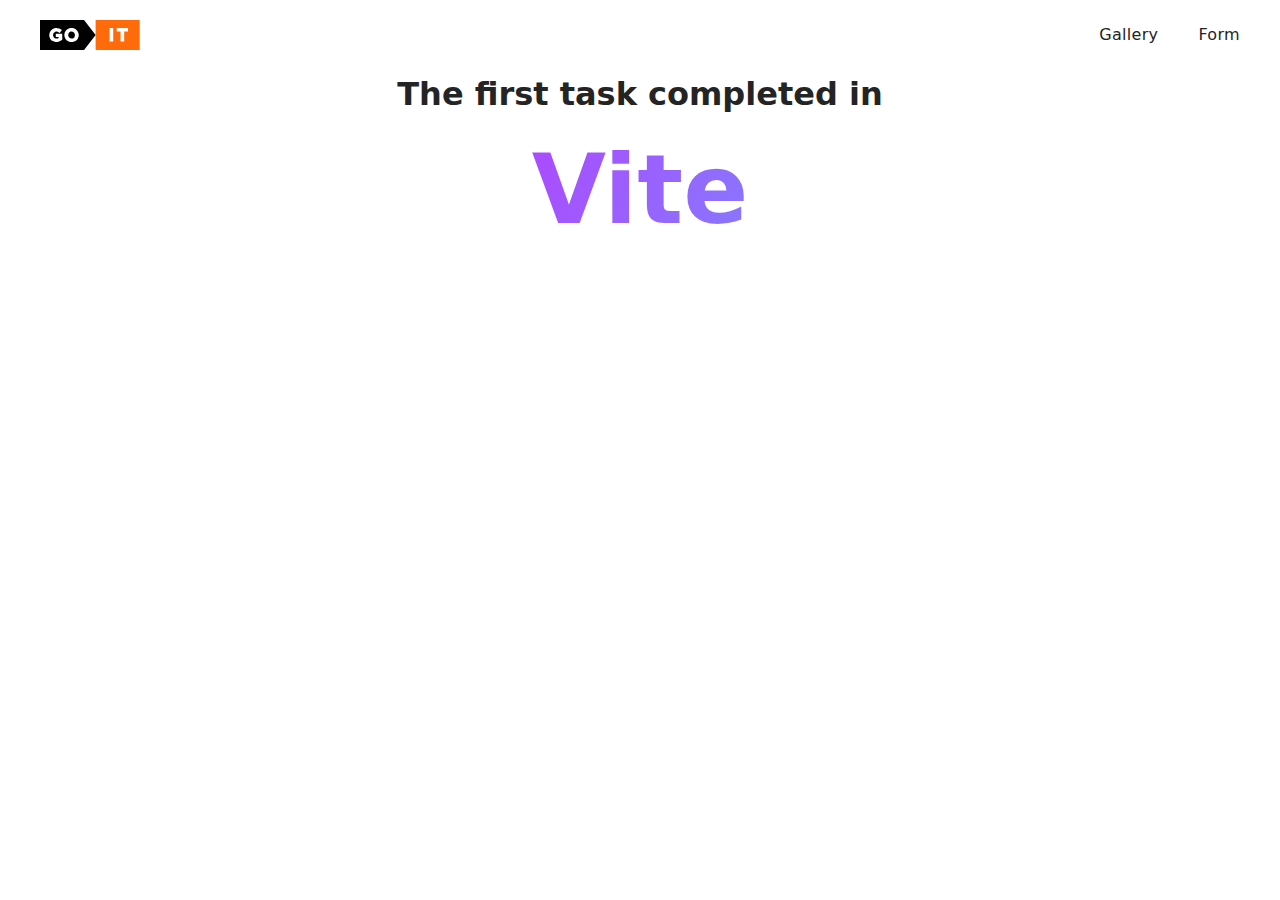
<file: src/index.html>
<!DOCTYPE html>
<html lang="en">
  <head>
    <meta charset="UTF-8" />
    <meta name="viewport" content="width=device-width, initial-scale=1.0" />
    <title>Gallery and Form</title>
    <link rel="stylesheet" href="./css/styles.css" />
  </head>
  <body>
   <header class="header">
  <div class="container">
    <nav class="nav">
      <a class="nav-logo" href="./index.html" aria-label="Site logo">
        <svg class="nav-logo-icon" width="100" height="30">
          <use href="./img/sprite.svg#logo"></use>
        </svg>
      </a>
          <ul class="nav-list">
            <li class="nav-item">
              <a class="nav-link {=$highlight-act}" href="./1-gallery.html"
                >Gallery</a
              >
            </li>
            <li class="nav-item">
              <a class="nav-link {=$highlight-curr}" href="./2-form.html"
                >Form</a
              >
            </li>
          </ul>
        </nav>
      </div>
    </header>
    <main>
  </div>
    <h1 class="main-title">
      The first task completed in 
       <span class="main-title-gradient">Vite</span>
    </h1>
  </div>
    </main>
  </body>
</html>
</file>
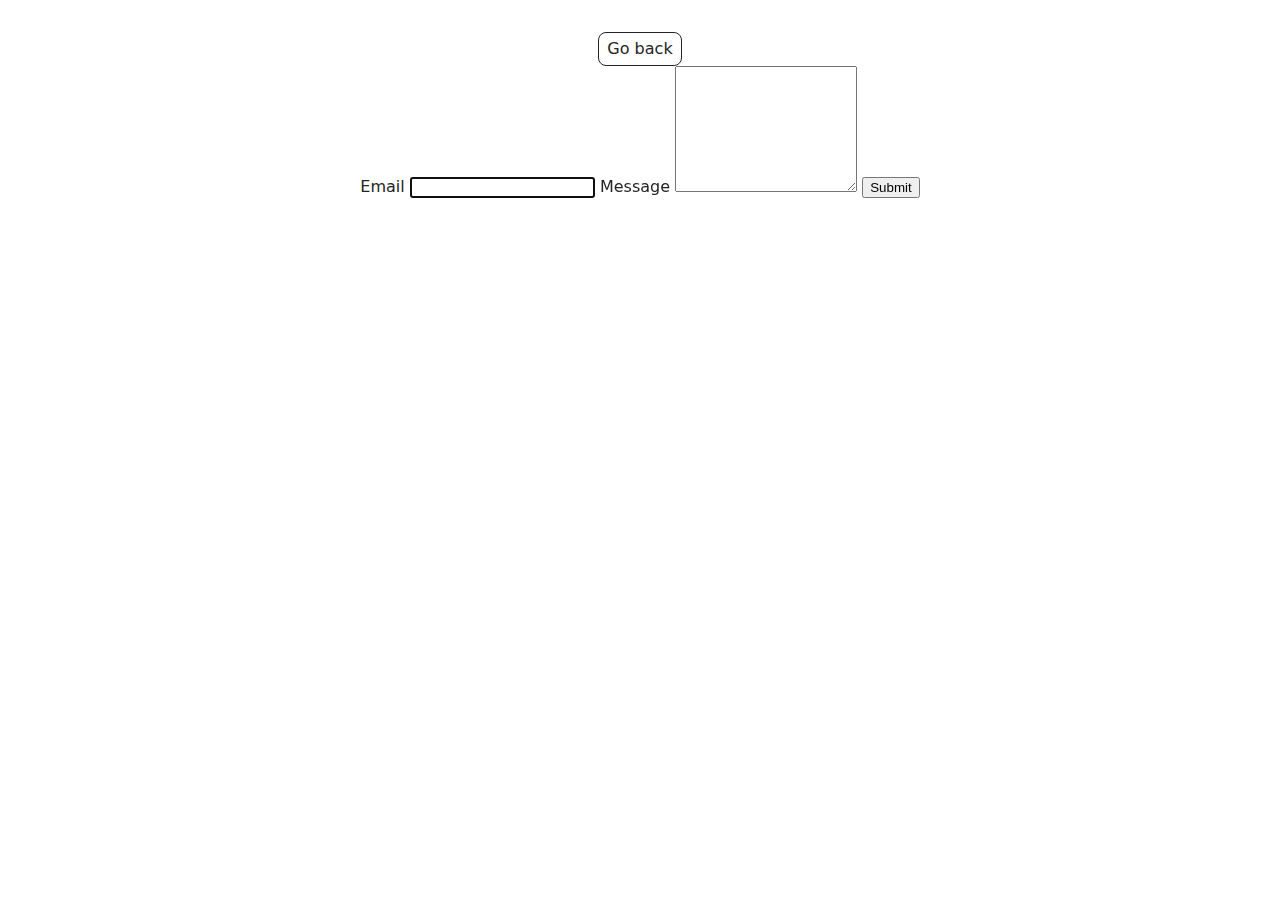
<file: src/2-form.html>
<!DOCTYPE html>
<html lang="en">
  <head>
    <meta charset="UTF-8" />
    <meta http-equiv="X-UA-Compatible" content="IE=edge" />
    <meta name="viewport" content="width=device-width, initial-scale=1.0" />
    <title>Form</title>
    <link rel="stylesheet" href="./css/styles.css" />
  </head>
  <body>
    <main>
      <div class="container">
        <a class="back-link" href="./index.html">Go back</a>
      </div>
      <form class="feedback-form" autocomplete="off">
        <label>
          Email
          <input type="email" name="email" autofocus />
        </label>
        <label>
          Message
          <textarea name="message" rows="8"></textarea>
        </label>
        <button type="submit">Submit</button>
      </form>
    </main>
    <script type="module" src="./js/2-form.js"></script>
  </body>
</html>
</file>
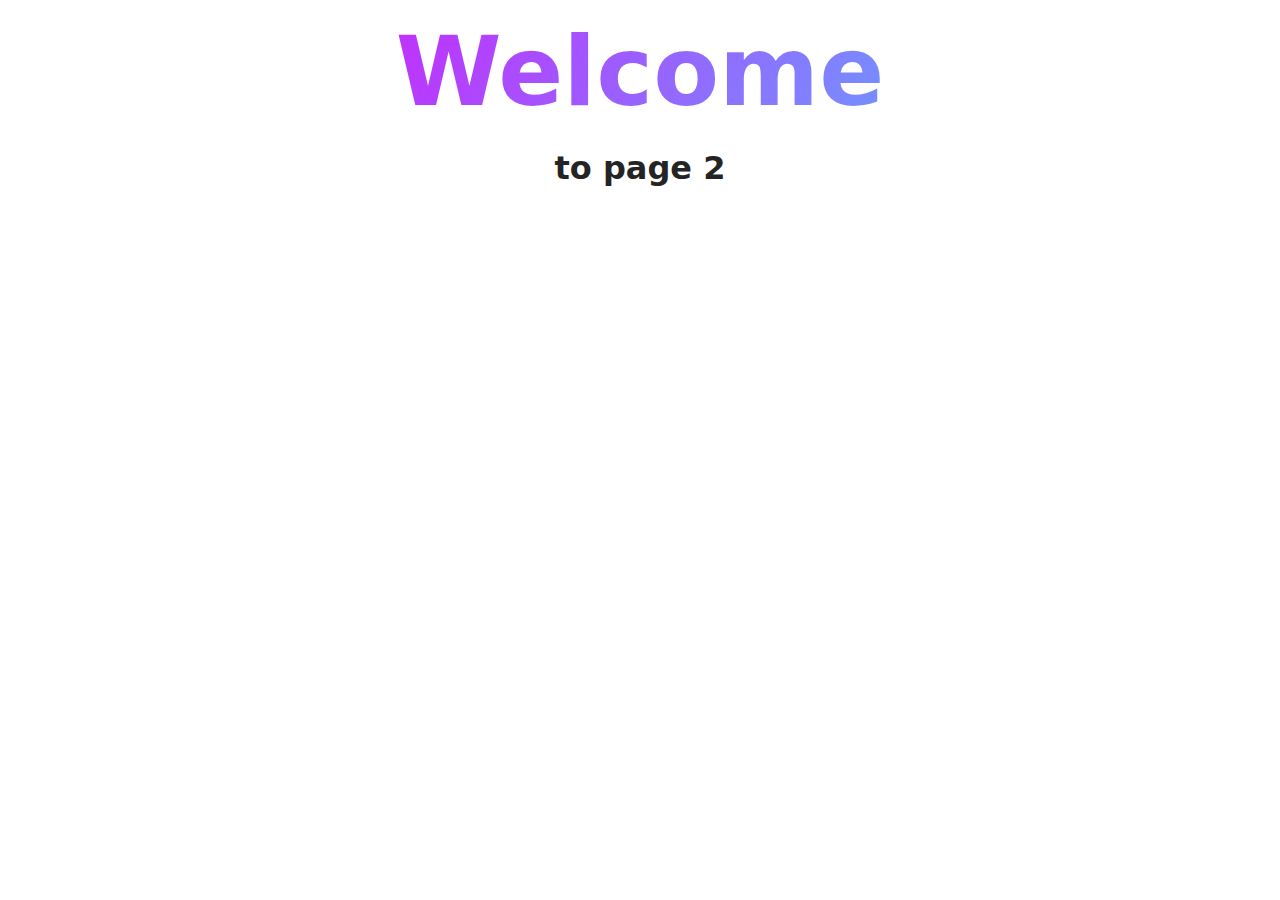
<file: src/page-2.html>
<!DOCTYPE html>
<html lang="en">
  <head>
    <meta charset="UTF-8" />
    <meta http-equiv="X-UA-Compatible" content="IE=edge" />
    <meta name="viewport" content="width=device-width, initial-scale=1.0" />
    <title>Page 2</title>
    <link rel="stylesheet" href="./css/styles.css" />
  </head>
  <body>
    <load
      src="./partials/header.html"
      icon-path="./img/sprite.svg#logo"
      highlight-act="active"
    />

    <main>
      <div class="container">
        <h1 class="main-title">
          <span class="main-title-gradient">Welcome</span> to page 2
        </h1>
        <load src="./partials/back-link.html" />
      </div>
    </main>

    <load src="./partials/footer.html" />
  </body>
</html>
</file>
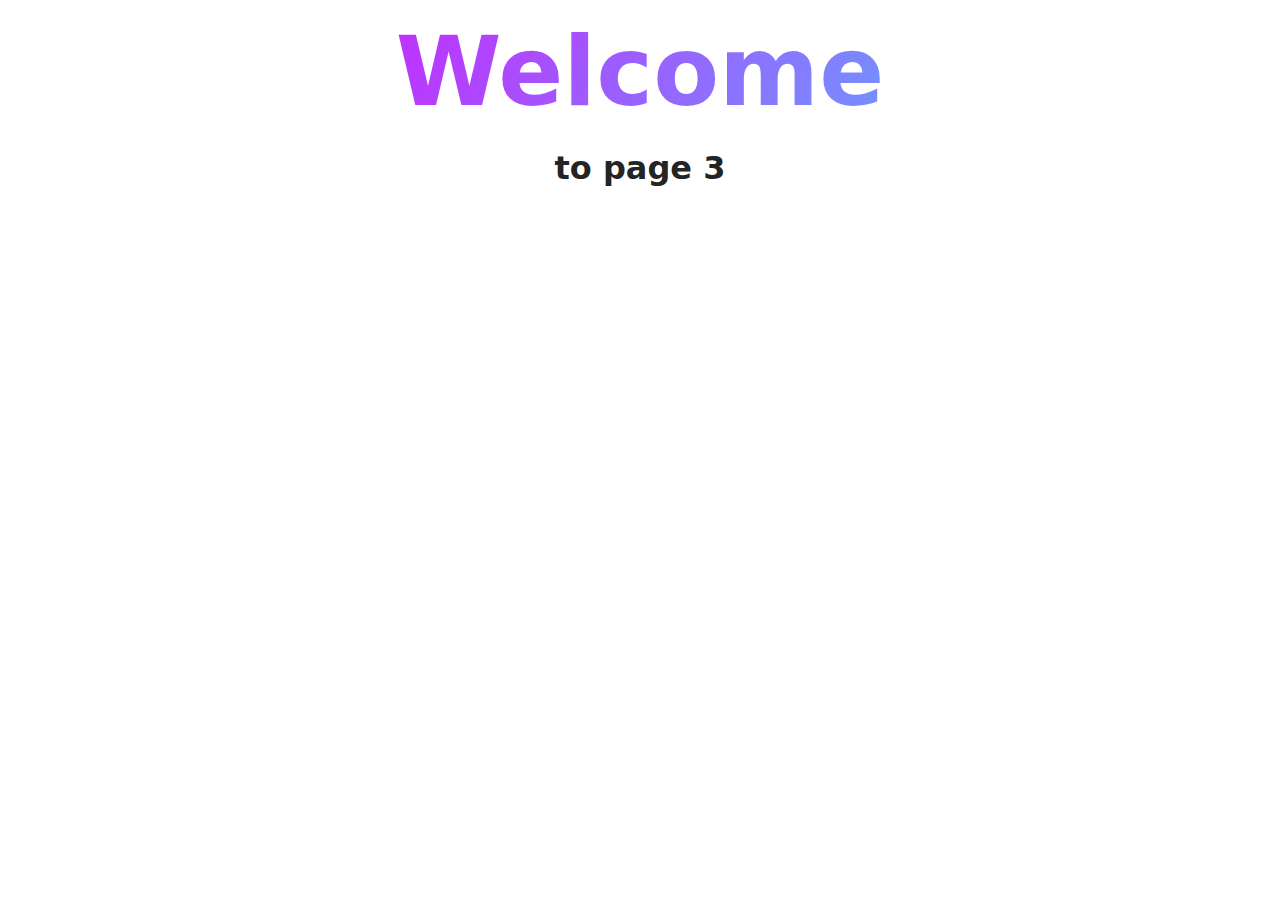
<file: src/page-3.html>
<!DOCTYPE html>
<html lang="en">
  <head>
    <meta charset="UTF-8" />
    <meta http-equiv="X-UA-Compatible" content="IE=edge" />
    <meta name="viewport" content="width=device-width, initial-scale=1.0" />
    <title>Page 3</title>
    <link rel="stylesheet" href="./css/styles.css" />
  </head>
  <body>
    <load
      src="./partials/header.html"
      icon-path="./img/sprite.svg#logo"
      highlight-curr="active"
    />

    <main>
      <div class="container">
        <h1 class="main-title">
          <span class="main-title-gradient">Welcome</span> to page 3
        </h1>
        <load src="./partials/back-link.html" />
      </div>
    </main>

    <load src="./partials/footer.html" />
  </body>
</html>
</file>
<file: src/css/styles.css>
/**
  |============================
  | include css partials with
  | default @import url()
  |============================
*/
/* Common styles */
@import url('./reset.css');
@import url('./base.css');
@import url('./container.css');
@import url('./animations.css');

/* Sections style */
@import url('./header.css');
@import url('./vite-promo.css');
@import url('./badges.css');
@import url('./back-link.css');
@import url('./footer.css');
</file>
